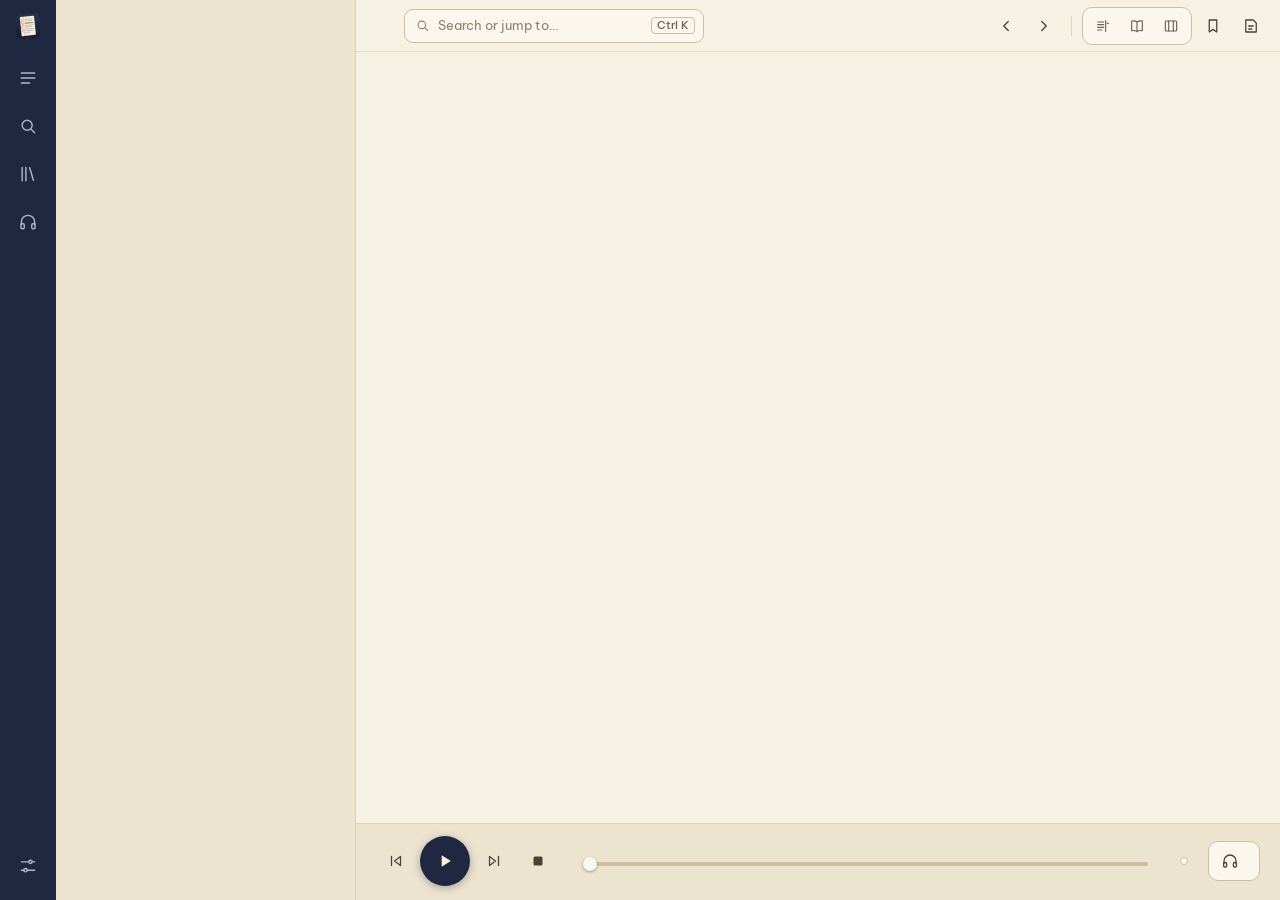
<file: crates/marginalia-app/ui/index.html>
<!doctype html>
<html lang="en" data-theme="paper">
<head>
  <meta charset="utf-8">
  <meta name="viewport" content="width=device-width, initial-scale=1">
  <title>Marginalia</title>
  <link rel="stylesheet" href="style.css">
</head>
<body class="layout-margin">
  <!-- Icons: one stroke family, referenced with <use href="#i-name">. -->
  <svg xmlns="http://www.w3.org/2000/svg" style="display:none">
    <symbol id="i-toc" viewBox="0 0 24 24"><path d="M4 6h16M4 12h16M4 18h10"/></symbol>
    <symbol id="i-search" viewBox="0 0 24 24"><circle cx="11" cy="11" r="6"/><path d="M20 20l-4.5-4.5"/></symbol>
    <symbol id="i-library" viewBox="0 0 24 24"><path d="M5 4v16M9.5 4v16M14 4.5l4.5 15"/></symbol>
    <symbol id="i-voices" viewBox="0 0 24 24"><path d="M4 15v-3a8 8 0 0 1 16 0v3"/><rect x="3.5" y="14" width="4" height="6" rx="1.5"/><rect x="16.5" y="14" width="4" height="6" rx="1.5"/></symbol>
    <symbol id="i-settings" viewBox="0 0 24 24"><path d="M4 7h9M17 7h3M4 17h3M11 17h9"/><circle cx="15" cy="7" r="2"/><circle cx="9" cy="17" r="2"/></symbol>
    <symbol id="i-left" viewBox="0 0 24 24"><path d="M15 6l-6 6 6 6"/></symbol>
    <symbol id="i-right" viewBox="0 0 24 24"><path d="M9 6l6 6-6 6"/></symbol>
    <symbol id="i-up" viewBox="0 0 24 24"><path d="M6 15l6-6 6 6"/></symbol>
    <symbol id="i-down" viewBox="0 0 24 24"><path d="M6 9l6 6 6-6"/></symbol>
    <symbol id="i-bookmark" viewBox="0 0 24 24"><path d="M7 4h10v16l-5-3.5L7 20z"/></symbol>
    <symbol id="i-note" viewBox="0 0 24 24"><path d="M5 4h10l4 4v12H5z"/><path d="M9 12h6M9 16h4"/></symbol>
    <symbol id="i-close" viewBox="0 0 24 24"><path d="M6 6l12 12M18 6L6 18"/></symbol>
    <symbol id="i-export" viewBox="0 0 24 24"><path d="M12 4v11M7 10l5 5 5-5M5 20h14"/></symbol>
    <symbol id="i-play" viewBox="0 0 24 24"><path d="M8 5l11 7-11 7z" fill="currentColor" stroke="none"/></symbol>
    <symbol id="i-pause" viewBox="0 0 24 24"><rect x="6.5" y="5" width="4" height="14" rx="1" fill="currentColor" stroke="none"/><rect x="13.5" y="5" width="4" height="14" rx="1" fill="currentColor" stroke="none"/></symbol>
    <symbol id="i-stop" viewBox="0 0 24 24"><rect x="6" y="6" width="12" height="12" rx="2" fill="currentColor" stroke="none"/></symbol>
    <symbol id="i-prev" viewBox="0 0 24 24"><path d="M6 6v12"/><path d="M18 6l-8 6 8 6z"/></symbol>
    <symbol id="i-next" viewBox="0 0 24 24"><path d="M18 6v12"/><path d="M6 6l8 6-8 6z"/></symbol>
    <symbol id="i-plus" viewBox="0 0 24 24"><path d="M12 5v14M5 12h14"/></symbol>
    <symbol id="i-edit" viewBox="0 0 24 24"><path d="M15 5l4 4L9 19H5v-4z"/></symbol>
    <symbol id="i-copy" viewBox="0 0 24 24"><rect x="8" y="8" width="11" height="11" rx="2"/><path d="M5 15V6a1 1 0 0 1 1-1h9"/></symbol>
    <symbol id="i-marker" viewBox="0 0 24 24"><path d="M14 4l6 6-8 8H6v-6z"/><path d="M4 20h7"/></symbol>
    <symbol id="i-map" viewBox="0 0 24 24"><path d="M4 6h9M4 10h14M4 14h6M4 18h11"/></symbol>
    <symbol id="i-image" viewBox="0 0 24 24"><rect x="4" y="5" width="16" height="14" rx="2"/><circle cx="9" cy="10" r="1.5"/><path d="M20 16l-5-5-8 8"/></symbol>
    <symbol id="i-star" viewBox="0 0 24 24"><path d="M12 4l2.4 5 5.4.6-4 3.7 1.1 5.4L12 16l-4.9 2.7 1.1-5.4-4-3.7 5.4-.6z"/></symbol>
    <symbol id="i-check" viewBox="0 0 24 24"><path d="M5 12.5l4.5 4.5L19 7"/></symbol>
    <symbol id="i-book" viewBox="0 0 24 24"><path d="M12 6c-2-1.5-5-2-8-1.5V19c3-.5 6 0 8 1.5 2-1.5 5-2 8-1.5V4.5c-3-.5-6 0-8 1.5zM12 6v14.5"/></symbol>
    <symbol id="i-margin" viewBox="0 0 24 24"><path d="M4 6h9M4 10h9M4 14h9M4 18h6"/><path d="M16 4v16" /><path d="M18.5 8h1.5"/></symbol>
    <symbol id="i-panels" viewBox="0 0 24 24"><rect x="3.5" y="4.5" width="17" height="15" rx="1.5"/><path d="M8.5 4.5v15M15.5 4.5v15"/></symbol>
    <symbol id="i-replace" viewBox="0 0 24 24"><path d="M4 8h12l-3-3M20 16H8l3 3"/></symbol>
    <symbol id="i-command" viewBox="0 0 24 24"><rect x="3.5" y="6" width="17" height="12" rx="2"/><path d="M7 10h1M11 10h2M16 10h1M8 14h8"/></symbol>
  </svg>

  <div id="workbench">
    <nav id="activitybar" aria-label="Views">
      <img class="mark" src="logo.svg" alt="" width="28" height="28">
      <button class="activity" data-view="chapters" aria-label="Contents" title="Contents (Ctrl+1)"><svg class="i"><use href="#i-toc"/></svg></button>
      <button class="activity" data-view="search" aria-label="Search in book" title="Search in book (Ctrl+F)"><svg class="i"><use href="#i-search"/></svg></button>
      <button class="activity" data-view="library" aria-label="Library" title="Library (Ctrl+2)"><svg class="i"><use href="#i-library"/></svg></button>
      <button class="activity" data-view="voices" aria-label="Voices" title="Voices (Ctrl+3)"><svg class="i"><use href="#i-voices"/></svg><span class="dot" hidden></span></button>
      <div class="spacer"></div>
      <button class="activity" data-view="settings" aria-label="Settings" title="Settings (Ctrl+,)"><svg class="i"><use href="#i-settings"/></svg></button>
    </nav>

    <aside id="sidebar" aria-label="Side bar">
      <header id="sidebar-title"></header>
      <div id="sidebar-content"></div>
    </aside>
    <div id="sash" title="Drag to resize"></div>

    <main id="editor">
      <div id="tabs" role="tablist" aria-label="Open books"></div>
      <div id="toolbar">
        <nav id="crumbs" aria-label="Breadcrumb"></nav>
        <button id="btn-palette" title="Search the book or jump to a chapter (Ctrl+K)">
          <svg class="i"><use href="#i-search"/></svg><span>Search or jump to…</span><kbd>Ctrl K</kbd>
        </button>
        <span class="grow"></span>
        <button class="icon-btn" id="btn-prev" aria-label="Previous chapter" title="Previous chapter"><svg class="i"><use href="#i-left"/></svg></button>
        <button class="icon-btn" id="btn-next" aria-label="Next chapter" title="Next chapter"><svg class="i"><use href="#i-right"/></svg></button>
        <span class="sep" aria-hidden="true"></span>
        <div class="seg" id="layout-switch" role="radiogroup" aria-label="Layout">
          <button role="radio" data-layout="margin" aria-label="Margin layout" title="Margin: notes beside the text"><svg class="i"><use href="#i-margin"/></svg></button>
          <button role="radio" data-layout="book" aria-label="Book layout" title="Book: two-page spread"><svg class="i"><use href="#i-book"/></svg></button>
          <button role="radio" data-layout="workbench" aria-label="Workbench layout" title="Workbench: tabs, notes panel, status bar"><svg class="i"><use href="#i-panels"/></svg></button>
        </div>
        <button class="icon-btn" id="btn-bookmark" aria-label="Bookmark this place" title="Bookmark this place (Ctrl+D)"><svg class="i"><use href="#i-bookmark"/></svg></button>
        <button class="icon-btn" id="btn-notes" aria-label="Notes panel" title="Notes and bookmarks (Ctrl+Shift+M)"><svg class="i"><use href="#i-note"/></svg><span class="count" id="notes-badge"></span></button>
      </div>
      <div id="content" tabindex="0"></div>

      <div id="player" role="region" aria-label="Read aloud">
        <div class="transport">
          <button class="round" id="pl-prev" aria-label="Previous sentence" title="Previous sentence"><svg class="i"><use href="#i-prev"/></svg></button>
          <button class="round big" id="pl-play" aria-label="Read aloud" title="Read aloud (Space)"><svg class="i"><use href="#i-play"/></svg></button>
          <button class="round" id="pl-next" aria-label="Next sentence" title="Next sentence"><svg class="i"><use href="#i-next"/></svg></button>
          <button class="round" id="pl-stop" aria-label="Stop" title="Stop (Esc)"><svg class="i"><use href="#i-stop"/></svg></button>
        </div>
        <div class="now">
          <p class="line" id="pl-line"></p>
          <div class="track-row">
            <span id="pl-where"></span>
            <div class="track" id="pl-track" role="slider" tabindex="0" aria-label="Position in chapter" aria-valuemin="0" aria-valuemax="100" aria-valuenow="0"><div class="fill"></div><div class="knob"></div></div>
            <span id="pl-left"></span>
          </div>
        </div>
        <div class="seg" id="pl-speed" role="radiogroup" aria-label="Speed"></div>
        <button class="voice-btn" id="pl-voice" title="Choose a voice"><svg class="i"><use href="#i-voices"/></svg><span></span></button>
      </div>
    </main>

    <aside id="notes-panel" aria-label="Notes and bookmarks">
      <header class="panel-title" role="tablist">
        <button class="panel-tab" role="tab" data-tab="notes">Notes <span class="count" id="notes-count">0</span></button>
        <button class="panel-tab" role="tab" data-tab="bookmarks">Bookmarks <span class="count" id="bookmarks-count">0</span></button>
        <button class="panel-tab" role="tab" data-tab="replace">Replace <span class="count" id="replace-count"></span></button>
        <span class="grow"></span>
        <button class="icon-btn" id="notes-export" aria-label="Export notes as Markdown" title="Export notes as Markdown"><svg class="i"><use href="#i-export"/></svg></button>
        <button class="icon-btn" id="notes-close" aria-label="Close panel" title="Close"><svg class="i"><use href="#i-close"/></svg></button>
      </header>
      <div class="filter" id="notes-filter-box"><input type="search" id="notes-filter" placeholder="Filter" aria-label="Filter notes"></div>
      <div id="notes-list"></div>
    </aside>
  </div>

  <footer id="statusbar">
    <div class="left">
      <button class="item" id="st-book" title="Library"></button>
      <span class="item" id="st-chapter"></span>
      <span class="item" id="st-progress"></span>
      <button class="item" id="st-notes" title="Notes (Ctrl+Shift+M)"></button>
    </div>
    <div class="right">
      <span class="item" id="st-download" role="status"></span>
      <button class="item" id="st-voice" title="Voices"></button>
      <button class="item" id="st-speed" title="Speaking speed">1.0×</button>
      <button class="item" id="st-stop" aria-label="Stop" title="Stop"><svg class="i"><use href="#i-stop"/></svg></button>
      <button class="item" id="st-play" title="Read aloud (Space)"></button>
    </div>
  </footer>

  <div id="sel-tools" role="toolbar" aria-label="Selection" hidden>
    <button data-act="note"><svg class="i"><use href="#i-note"/></svg>Add note</button>
    <button data-act="highlight"><svg class="i"><use href="#i-marker"/></svg>Highlight</button>
    <button data-act="read"><svg class="i"><use href="#i-play"/></svg>Read from here</button>
    <button data-act="replace"><svg class="i"><use href="#i-replace"/></svg>Replace…</button>
    <button data-act="copy"><svg class="i"><use href="#i-copy"/></svg>Copy</button>
  </div>

  <div id="note-editor" role="dialog" aria-label="Note" hidden>
    <div class="quote"></div>
    <textarea aria-label="Note text" placeholder="Write a note…  (Ctrl+Enter to save, Esc to cancel)"></textarea>
    <div class="row">
      <span class="colors" role="radiogroup" aria-label="Color">
        <button data-color="amber" aria-label="Amber" title="Amber"></button><button data-color="green" aria-label="Green" title="Green"></button><button data-color="blue" aria-label="Blue" title="Blue"></button><button data-color="rose" aria-label="Rose" title="Rose"></button>
      </span>
      <span class="grow"></span>
      <button class="btn small quiet" data-act="delete">Delete</button>
      <button class="btn small quiet" data-act="cancel">Cancel</button>
      <button class="btn small" data-act="save">Save</button>
    </div>
  </div>

  <div id="palette" role="dialog" aria-label="Search or jump" hidden>
    <div class="box">
      <svg class="i"><use href="#i-search"/></svg>
      <input type="text" id="palette-input" placeholder="Search the book, jump to a chapter, or run a command" autocomplete="off" spellcheck="false" aria-label="Search or jump">
    </div>
    <div id="palette-list" role="listbox"></div>
  </div>

  <div id="toasts" aria-live="polite"></div>
  <script src="app.js"></script>
</body>
</html>
</file>
<file: crates/marginalia-app/ui/style.css>
/* Marginalia: ink and paper. Themes are CSS variables; layouts are body
   classes (layout-margin, layout-book, layout-workbench). */

@font-face {
  font-family: "Be Vietnam Pro";
  src: url("fonts/BeVietnamPro-Regular.woff2") format("woff2");
  font-weight: 400;
  font-display: swap;
}
@font-face {
  font-family: "Be Vietnam Pro";
  src: url("fonts/BeVietnamPro-Medium.woff2") format("woff2");
  font-weight: 500;
  font-display: swap;
}
@font-face {
  font-family: "Be Vietnam Pro";
  src: url("fonts/BeVietnamPro-SemiBold.woff2") format("woff2");
  font-weight: 600 700;
  font-display: swap;
}
@font-face {
  font-family: "Literata";
  src: url("fonts/Literata.woff2") format("woff2");
  font-weight: 200 900;
  font-style: normal;
  font-display: swap;
}
@font-face {
  font-family: "Literata";
  src: url("fonts/Literata-Italic.woff2") format("woff2");
  font-weight: 200 900;
  font-style: italic;
  font-display: swap;
}
@font-face {
  font-family: "Patrick Hand";
  src: url("fonts/PatrickHand-Regular.woff2") format("woff2");
  font-display: swap;
}

/* Font stacks: bundled Latin + Vietnamese faces first, then CJK system
   fonts for Chinese characters (browsers fall back glyph by glyph). */
:root {
  --ui-font: "Be Vietnam Pro", system-ui, -apple-system, "Segoe UI", "Noto Sans",
    "PingFang SC", "Microsoft YaHei", "Noto Sans CJK SC", "Source Han Sans SC", sans-serif;
  --serif: "Literata", "Noto Serif", Georgia, "Songti SC", "SimSun",
    "Noto Serif CJK SC", "Source Han Serif SC", serif;
  --sans: "Be Vietnam Pro", system-ui, "Segoe UI", "Noto Sans",
    "PingFang SC", "Microsoft YaHei", "Noto Sans CJK SC", "Source Han Sans SC", sans-serif;
  --hand: "Patrick Hand", "Be Vietnam Pro", "PingFang SC", "Microsoft YaHei", sans-serif;
  --ease: cubic-bezier(0.16, 1, 0.3, 1);
}

/* Paper: the default, for daylight reading. */
:root,
:root[data-theme="paper"] {
  color-scheme: light;
  --ground: #f7f1e3;          /* where the book is read */
  --panel: #ede4d0;           /* side bar, panels, tabs */
  --panel-2: #e6dcc6;         /* hover on panels */
  --raised: #fbf7ee;          /* inputs, menus */
  --rail: #1f2840;            /* activity bar, status bar */
  --rail-fg: #aeb6c9;
  --rail-fg-strong: #f7f1e3;
  --rail-active: #2e3a5c;
  --text: #2a2620;
  --text-2: #4a4237;
  --muted: #6b6153;
  --faint: #8c826f;
  --border: #dcd0b6;
  --border-strong: #cdbf9f;
  --accent: #b8432c;          /* vermilion: the margin rule, notes, focus */
  --accent-strong: #8f311f;
  --primary: #1f2840;         /* primary buttons */
  --primary-fg: #f7f1e3;
  --speak: rgba(242, 184, 75, 0.5);
  --speak-line: transparent;
  --amber: #e0a22e;
  --cursor: rgba(31, 40, 64, 0.07);
  --select: rgba(59, 94, 140, 0.24);
  --hit: rgba(242, 184, 75, 0.45);
  --hit-current: #f2b84b;
  --shadow: 0 6px 24px rgba(42, 38, 32, 0.16), 0 1px 3px rgba(42, 38, 32, 0.12);
  --page: #fbf7ec;
  --page-edge: #ebe1cc;
  --desk: #e4d9c2;
  --note-amber: rgba(242, 184, 75, 0.42);
  --note-green: rgba(96, 160, 110, 0.3);
  --note-blue: rgba(70, 120, 190, 0.26);
  --note-rose: rgba(205, 80, 110, 0.26);
  --note-amber-solid: #b97a10;
  --note-green-solid: #3f7a55;
  --note-blue-solid: #3b5e8c;
  --note-rose-solid: #b23f5c;
}

/* Night: deep ink for reading in the dark. */
:root[data-theme="night"] {
  color-scheme: dark;
  --ground: #141a2a;
  --panel: #171e30;
  --panel-2: #222b45;
  --raised: #1b2338;
  --rail: #0f1422;
  --rail-fg: #8d96ac;
  --rail-fg-strong: #f3eee2;
  --rail-active: #222b45;
  --text: #e6dfcf;
  --text-2: #c7cedd;
  --muted: #9aa3b8;
  --faint: #7a849e;
  --border: #232b42;
  --border-strong: #2e3754;
  --accent: #e07a5f;
  --accent-strong: #f4a58f;
  --primary: #f2b84b;
  --primary-fg: #141a2a;
  --speak: rgba(242, 184, 75, 0.2);
  --speak-line: #f2b84b;
  --amber: #f2b84b;
  --cursor: rgba(255, 255, 255, 0.06);
  --select: rgba(242, 184, 75, 0.28);
  --hit: rgba(242, 184, 75, 0.3);
  --hit-current: rgba(242, 184, 75, 0.75);
  --shadow: 0 8px 28px rgba(0, 0, 0, 0.5), 0 1px 3px rgba(0, 0, 0, 0.4);
  --page: #1a2134;
  --page-edge: #131a2a;
  --desk: #0f1422;
  --note-amber: rgba(242, 184, 75, 0.26);
  --note-green: rgba(120, 200, 140, 0.22);
  --note-blue: rgba(127, 168, 217, 0.26);
  --note-rose: rgba(233, 120, 150, 0.24);
  --note-amber-solid: #f2b84b;
  --note-green-solid: #82c79a;
  --note-blue-solid: #8fb3e3;
  --note-rose-solid: #ee9ab0;
}

/* Sepia: warmer and softer than paper. */
:root[data-theme="sepia"] {
  color-scheme: light;
  --ground: #f1e5c9;
  --panel: #e4d4b0;
  --panel-2: #dac8a1;
  --raised: #f7eed9;
  --rail: #3b3024;
  --rail-fg: #b9aa92;
  --rail-fg-strong: #fff7e8;
  --rail-active: #54453a;
  --text: #45351f;
  --text-2: #57442b;
  --muted: #74603f;
  --faint: #8c7756;
  --border: #d6c39c;
  --border-strong: #c9b48a;
  --accent: #a5482a;
  --accent-strong: #823520;
  --primary: #3b3024;
  --primary-fg: #fff7e8;
  --speak: rgba(214, 150, 40, 0.38);
  --speak-line: transparent;
  --amber: #c98a1c;
  --cursor: rgba(90, 60, 20, 0.08);
  --select: rgba(120, 80, 30, 0.22);
  --hit: rgba(214, 150, 40, 0.4);
  --hit-current: #e0a33a;
  --shadow: 0 6px 24px rgba(60, 40, 15, 0.2), 0 1px 3px rgba(60, 40, 15, 0.15);
  --page: #f6ecd4;
  --page-edge: #e3d2ae;
  --desk: #d8c59f;
  --note-amber: rgba(214, 150, 40, 0.36);
  --note-green: rgba(96, 140, 80, 0.3);
  --note-blue: rgba(70, 110, 160, 0.26);
  --note-rose: rgba(180, 70, 80, 0.26);
  --note-amber-solid: #9a6410;
  --note-green-solid: #4d7a3c;
  --note-blue-solid: #3e5f86;
  --note-rose-solid: #9e3a4a;
}

* { box-sizing: border-box; }

html, body {
  margin: 0;
  height: 100%;
  overflow: hidden;
  background: var(--ground);
  color: var(--text);
  font: 13px/1.45 var(--ui-font);
  user-select: none;
  -webkit-font-smoothing: antialiased;
}

::selection { background: var(--select); }
:focus { outline: none; }
:focus-visible { outline: 2px solid var(--accent); outline-offset: 2px; border-radius: 4px; }

button {
  font: inherit;
  color: inherit;
  background: none;
  border: 0;
  cursor: pointer;
  padding: 0;
}
button:disabled { cursor: default; }
[hidden] { display: none !important; }

.i {
  width: 18px;
  height: 18px;
  flex: none;
  fill: none;
  stroke: currentColor;
  stroke-width: 1.7;
  stroke-linecap: round;
  stroke-linejoin: round;
}

::-webkit-scrollbar { width: 10px; height: 10px; }
::-webkit-scrollbar-thumb { background: color-mix(in srgb, var(--faint) 40%, transparent); border-radius: 5px; border: 2px solid transparent; background-clip: padding-box; }
::-webkit-scrollbar-thumb:hover { background-color: color-mix(in srgb, var(--faint) 65%, transparent); }
::-webkit-scrollbar-track { background: transparent; }

kbd {
  font: 500 11px/1 var(--ui-font);
  padding: 2px 5px;
  border: 1px solid var(--border-strong);
  border-radius: 4px;
  color: var(--muted);
}

#workbench {
  display: flex;
  height: 100%;
}
body.layout-workbench #workbench { height: calc(100% - 26px); }

/* ---------------------------------------------------------- activity bar */

#activitybar {
  width: 56px;
  flex: none;
  display: flex;
  flex-direction: column;
  align-items: center;
  gap: 4px;
  padding: 12px 0;
  background: var(--rail);
}
#activitybar .mark { width: 28px; height: 28px; margin-bottom: 12px; }
#activitybar .spacer { flex: 1; }
.activity {
  position: relative;
  width: 44px;
  height: 44px;
  display: grid;
  place-items: center;
  border-radius: 10px;
  color: var(--rail-fg);
  transition: background-color 150ms var(--ease), color 150ms var(--ease);
}
.activity .i { width: 20px; height: 20px; }
.activity:hover { color: var(--rail-fg-strong); }
.activity.active { color: var(--rail-fg-strong); background: var(--rail-active); }
.activity .dot {
  position: absolute;
  right: 9px;
  top: 9px;
  width: 7px;
  height: 7px;
  border-radius: 50%;
  background: var(--amber);
}

/* -------------------------------------------------------------- side bar */

#sidebar {
  width: 300px;
  flex: none;
  display: flex;
  flex-direction: column;
  background: var(--panel);
  border-right: 1px solid var(--border);
  min-width: 200px;
  max-width: 60vw;
}
body.sidebar-hidden #sidebar,
body.sidebar-hidden #sash { display: none; }

#sidebar-title {
  min-height: 52px;
  flex: none;
  display: flex;
  align-items: center;
  gap: 4px;
  padding: 0 10px 0 20px;
  font-size: 13px;
  font-weight: 600;
  color: var(--text);
}
#sidebar-title .grow { flex: 1; }
#sidebar-content { flex: 1; overflow-y: auto; overflow-x: hidden; padding-bottom: 16px; }

#sash {
  width: 6px;
  margin-left: -3px;
  margin-right: -3px;
  cursor: col-resize;
  z-index: 2;
  flex: none;
}
#sash:hover, #sash.dragging { background: color-mix(in srgb, var(--accent) 45%, transparent); }

.section-header {
  display: flex;
  align-items: center;
  gap: 6px;
  padding: 18px 20px 6px;
  font-size: 12px;
  font-weight: 600;
  color: var(--muted);
}
.section-header .grow { flex: 1; }

.book-head { padding: 4px 20px 16px; border-bottom: 1px solid var(--border); }
.book-head h2 {
  margin: 0;
  font: 600 21px/1.2 var(--serif);
  letter-spacing: -0.01em;
  color: var(--text);
  user-select: text;
}
.book-head .by { margin: 3px 0 12px; color: var(--muted); }
.book-head .meter { height: 4px; border-radius: 2px; background: var(--border); overflow: hidden; }
.book-head .meter > div { height: 100%; background: var(--accent); border-radius: 2px; min-width: 4px; }
.book-head .meta { margin-top: 7px; font-size: 12px; color: var(--muted); font-variant-numeric: tabular-nums; }

.filter { margin: 10px 14px 8px; display: flex; }
input[type="search"], input[type="text"], select {
  width: 100%;
  height: 34px;
  background: var(--raised);
  color: var(--text);
  border: 1px solid var(--border-strong);
  border-radius: 8px;
  padding: 0 10px;
  font: inherit;
  outline: none;
}
input::placeholder, textarea::placeholder { color: var(--faint); }
select {
  appearance: none;
  -webkit-appearance: none;
  padding-right: 26px;
  background-image: linear-gradient(45deg, transparent 50%, var(--muted) 50%),
    linear-gradient(135deg, var(--muted) 50%, transparent 50%);
  background-position: calc(100% - 14px) 52%, calc(100% - 10px) 52%;
  background-size: 4px 4px;
  background-repeat: no-repeat;
  cursor: pointer;
}
select option { background: var(--raised); color: var(--text); }
input:focus, select:focus, textarea:focus { border-color: var(--accent); box-shadow: 0 0 0 3px color-mix(in srgb, var(--accent) 18%, transparent); }

.list-item {
  display: flex;
  align-items: center;
  gap: 8px;
  min-height: 36px;
  margin: 1px 10px;
  padding: 6px 10px;
  border-radius: 8px;
  cursor: pointer;
  white-space: nowrap;
  color: var(--text-2);
}
.list-item:hover { background: var(--panel-2); }
.list-item.active { background: var(--ground); color: var(--text); font-weight: 500; box-shadow: 0 1px 2px rgba(0, 0, 0, 0.08); }
.list-item .label { flex: 1; overflow: hidden; text-overflow: ellipsis; }
.list-item .num { color: var(--faint); font-variant-numeric: tabular-nums; min-width: 1.6em; text-align: right; font-size: 12px; }
.list-item .meta { color: var(--muted); font-size: 12px; font-weight: 400; font-variant-numeric: tabular-nums; }
.list-item .actions { display: none; gap: 2px; }
.list-item:hover .actions { display: flex; }

/* Chapters with their listening time and how much of each is read. */
.toc .list-item { flex-wrap: wrap; row-gap: 6px; }
.toc .list-item .read {
  flex-basis: 100%;
  height: 3px;
  border-radius: 2px;
  background: var(--border);
  overflow: hidden;
  margin-left: calc(1.6em + 8px);
}
.toc .list-item .read > div { height: 100%; background: var(--accent); }
.toc .list-item .note-count { color: var(--accent); font-size: 12px; font-weight: 500; }

.book-item { align-items: flex-start; padding: 10px; white-space: normal; }
.book-item .cover {
  flex: none;
  width: 40px;
  height: 56px;
  border-radius: 3px;
  display: grid;
  place-items: center;
  color: #fff;
  font: 600 17px var(--serif);
  overflow: hidden;
  box-shadow: 0 1px 3px rgba(0, 0, 0, 0.25);
}
.book-item .cover img { width: 100%; height: 100%; object-fit: cover; }
.book-item .info { flex: 1; min-width: 0; }
.book-item .title { overflow: hidden; text-overflow: ellipsis; white-space: nowrap; color: var(--text); font-weight: 500; }
.book-item .meta { white-space: nowrap; overflow: hidden; text-overflow: ellipsis; }
.progress-line { height: 3px; border-radius: 2px; background: var(--border); margin-top: 6px; overflow: hidden; }
.progress-line > div { height: 100%; background: var(--accent); }

.badge {
  font-size: 11px;
  font-weight: 500;
  padding: 1px 6px;
  border-radius: 6px;
  background: var(--panel-2);
  color: var(--text-2);
}
.count { color: var(--accent); font-weight: 600; font-size: 12px; font-variant-numeric: tabular-nums; }
.count:empty { display: none; }

.icon-btn {
  width: 34px;
  height: 34px;
  border-radius: 8px;
  display: inline-flex;
  align-items: center;
  justify-content: center;
  gap: 4px;
  color: var(--text-2);
  flex: none;
}
.icon-btn:hover { background: var(--panel-2); color: var(--text); }
.icon-btn:disabled { opacity: 0.35; background: none; }
.icon-btn.small { width: 28px; height: 28px; }
.icon-btn.small .i { width: 15px; height: 15px; }

.btn {
  display: inline-flex;
  align-items: center;
  justify-content: center;
  gap: 6px;
  height: 34px;
  background: var(--primary);
  color: var(--primary-fg);
  padding: 0 14px;
  border-radius: 8px;
  font-weight: 500;
  transition: filter 150ms var(--ease);
}
.btn:hover { filter: brightness(1.12); }
.btn:disabled { opacity: 0.5; }
.btn.block { display: flex; width: calc(100% - 40px); margin: 8px 20px; }
.btn.small { height: 28px; padding: 0 10px; font-size: 12px; }
.btn.quiet { background: transparent; color: var(--text-2); border: 1px solid var(--border-strong); }
.btn.quiet:hover { background: var(--panel-2); filter: none; }

.hint { color: var(--muted); padding: 8px 20px; line-height: 1.55; }
.hint code { font-size: 12px; }

.bar {
  height: 4px;
  background: var(--border);
  border-radius: 2px;
  overflow: hidden;
  margin-top: 4px;
}
.bar > div { height: 100%; background: var(--amber); width: 0; transition: width 200ms var(--ease); }

.setting { padding: 8px 20px; }
.setting label { display: block; font-weight: 500; margin-bottom: 6px; color: var(--text); }
.setting .value { float: right; color: var(--muted); font-weight: 400; font-variant-numeric: tabular-nums; }
.setting input[type="range"] { width: 100%; accent-color: var(--accent); }
.setting.check label { display: flex; align-items: center; gap: 8px; font-weight: 400; cursor: pointer; }
.setting.update .update-line { color: var(--muted); line-height: 1.5; margin-bottom: 8px; }
.setting.check input { accent-color: var(--accent); width: 16px; height: 16px; }

.seg {
  display: inline-flex;
  padding: 3px;
  border-radius: 10px;
  border: 1px solid var(--border-strong);
  background: var(--raised);
  flex: none;
}
.seg button {
  min-width: 32px;
  height: 30px;
  padding: 0 8px;
  border-radius: 7px;
  color: var(--muted);
  display: inline-flex;
  align-items: center;
  justify-content: center;
  font-size: 12px;
  font-variant-numeric: tabular-nums;
}
.seg button:hover { color: var(--text); }
.seg button[aria-checked="true"] { background: var(--panel-2); color: var(--text); font-weight: 600; }
.seg .i { width: 16px; height: 16px; }

/* ----------------------------------------------------------------- editor */

#editor {
  flex: 1;
  min-width: 0;
  display: flex;
  flex-direction: column;
  background: var(--ground);
}

#tabs {
  height: 40px;
  flex: none;
  display: none;
  background: var(--panel);
  border-bottom: 1px solid var(--border);
  overflow-x: auto;
  overflow-y: hidden;
}
body.layout-workbench #tabs { display: flex; }
.tab {
  display: flex;
  align-items: center;
  gap: 8px;
  padding: 0 6px 0 14px;
  max-width: 240px;
  min-width: 0;
  border-right: 1px solid var(--border);
  border-top: 2px solid transparent;
  color: var(--muted);
  cursor: pointer;
  flex: none;
}
.tab:hover { color: var(--text); }
.tab.active { background: var(--ground); color: var(--text); border-top-color: var(--accent); font-weight: 500; }
.tab .label { overflow: hidden; text-overflow: ellipsis; white-space: nowrap; }
.tab .icon-btn { width: 24px; height: 24px; border-radius: 6px; }
.tab .icon-btn .i { width: 13px; height: 13px; }

#toolbar {
  min-height: 52px;
  flex: none;
  display: flex;
  align-items: center;
  gap: 4px;
  padding: 6px 12px 6px 28px;
  border-bottom: 1px solid color-mix(in srgb, var(--border) 70%, transparent);
  color: var(--muted);
}
body.layout-workbench #toolbar { min-height: 38px; padding-left: 20px; }
#toolbar .grow { flex: 1; }
#toolbar .sep { width: 1px; height: 20px; background: var(--border); margin: 0 6px; }
#crumbs { white-space: nowrap; overflow: hidden; text-overflow: ellipsis; min-width: 0; flex: 0 1 auto; }
#crumbs .sep { margin: 0 8px; opacity: 0.7; }
#crumbs .here { color: var(--text); font-weight: 500; }
#btn-palette {
  margin-left: 16px;
  height: 34px;
  min-width: 0;
  flex: 0 1 300px;
  display: flex;
  align-items: center;
  gap: 8px;
  padding: 0 8px 0 10px;
  border: 1px solid var(--border-strong);
  border-radius: 9px;
  background: var(--raised);
  color: var(--faint);
}
#btn-palette span { flex: 1; text-align: left; white-space: nowrap; overflow: hidden; text-overflow: ellipsis; }
#btn-palette .i { width: 15px; height: 15px; }
#btn-palette:hover { border-color: var(--faint); color: var(--muted); }
body.layout-workbench #btn-palette { display: none; }
#btn-bookmark.on { color: var(--accent); }
#btn-bookmark.on .i { fill: currentColor; }
body.notes-open #btn-notes { background: var(--panel-2); color: var(--text); }
#layout-switch button { width: 34px; }

#content {
  position: relative;
  flex: 1;
  overflow-y: auto;
  overflow-x: hidden;
  outline: none;
}

/* The reading column and, in the margin layout, the margin beside it. */
.page {
  display: flex;
  justify-content: center;
  gap: 32px;
  padding: 48px 40px 30vh;
}
.reading {
  --font-size: 19px;
  --line-height: 1.7;
  --width: 66ch;
  flex: 0 1 var(--width);
  min-width: 0;
  max-width: var(--width);
  position: relative;
  color: var(--text);
  font-size: var(--font-size);
  line-height: var(--line-height);
  font-family: var(--serif);
  font-optical-sizing: auto;
  user-select: text;
  line-break: strict;
  overflow-wrap: break-word;
}
.reading.sans { font-family: var(--sans); }
/* Traditional Chinese books get Traditional glyph shapes. */
.reading:lang(zh-TW), .reading:lang(zh-HK), .reading:lang(zh-Hant) {
  --serif: "Literata", "Noto Serif", "Songti TC", "PMingLiU", "Noto Serif CJK TC", serif;
  --sans: "Be Vietnam Pro", system-ui, "PingFang TC", "Microsoft JhengHei", "Noto Sans CJK TC", sans-serif;
}
/* Chinese paragraphs are traditionally indented by two characters. */
.reading:lang(zh) p:not(.heading) { text-indent: 2em; }
.reading p { margin: 0 0 0.9em; position: relative; }
.reading p.heading {
  font-size: 1.75em;
  line-height: 1.2;
  font-weight: 600;
  letter-spacing: -0.015em;
  margin: 0 0 1.1em;
  text-wrap: balance;
}
.reading figure { margin: 1.4em 0; text-align: center; }
.reading p.h1, .reading p.h2 { font-size: 1.6em; }
.reading p.h3 { font-size: 1.3em; }
.reading p.h4, .reading p.h5, .reading p.h6 { font-size: 1.1em; }
.reading p.heading:not(:first-of-type) { margin-top: 1.6em; }
.reading p.quote { margin-left: 2em; margin-right: 1em; color: var(--text-2); font-style: italic; }
.reading p.quote em { font-style: normal; }
.reading strong { font-weight: 650; }
.reading code { font-family: ui-monospace, "Cascadia Mono", Menlo, monospace; font-size: 0.88em; background: var(--panel); border-radius: 4px; padding: 0.05em 0.3em; }
.reading sup, .reading sub { line-height: 0; font-size: 0.72em; }
.reading figure.table { overflow-x: auto; text-align: left; break-inside: avoid; }
.reading table { border-collapse: collapse; font-size: 0.88em; line-height: 1.45; min-width: 50%; font-variant-numeric: tabular-nums; }
.reading th, .reading td { padding: 0.45em 0.8em; border-bottom: 1px solid var(--border); text-align: left; vertical-align: top; }
.reading th { font-family: var(--ui-font); font-size: 0.86em; font-weight: 600; color: var(--muted); border-bottom-color: var(--border-strong); }
.reading figure img {
  max-width: 100%;
  max-height: 85vh;
  height: auto;
  object-fit: contain;
  border-radius: 3px;
}
.reading .s { border-radius: 3px; transition: background-color 180ms var(--ease), box-shadow 180ms var(--ease); cursor: text; }
.reading .s.cursor { background: var(--cursor); }
.reading .s.speaking { background: var(--speak); box-shadow: inset 0 -2px 0 var(--speak-line); }

.margin {
  flex: 0 0 15rem;
  position: relative;
  border-left: 2px solid color-mix(in srgb, var(--accent) 60%, transparent);
  display: none;
}
body.layout-margin .page.with-margin .margin { display: block; }
.margin-note {
  position: absolute;
  left: 20px;
  right: 0;
  font-size: 13px;
  line-height: 1.5;
  color: var(--text-2);
  cursor: pointer;
  border-radius: 6px;
  padding: 4px 6px;
  margin: -4px -6px;
  transition: background-color 150ms var(--ease), top 250ms var(--ease);
}
.margin-note:hover, .margin-note.active { background: color-mix(in srgb, var(--panel-2) 70%, transparent); }
.margin-note .q {
  display: flex;
  align-items: center;
  gap: 6px;
  color: var(--dot);
  font-weight: 600;
  white-space: nowrap;
  overflow: hidden;
}
.margin-note .q span { overflow: hidden; text-overflow: ellipsis; }
.margin-note .q::before {
  content: "";
  flex: none;
  width: 8px;
  height: 8px;
  border-radius: 50%;
  background: var(--dot);
}
.margin-note .t {
  white-space: pre-wrap;
  word-break: break-word;
  display: -webkit-box;
  -webkit-line-clamp: 6;
  -webkit-box-orient: vertical;
  overflow: hidden;
}
body.hand-notes .margin-note .t { font-family: var(--hand); font-size: 17px; line-height: 1.25; color: var(--dot); }
.margin-add {
  position: absolute;
  left: 14px;
  width: 26px;
  height: 26px;
  border-radius: 50%;
  display: none;
  place-items: center;
  color: var(--faint);
  background: var(--ground);
}
.margin-add:hover { color: var(--accent); background: var(--panel-2); }
.margin-add .i { width: 15px; height: 15px; }

.chapter-nav {
  display: flex;
  justify-content: space-between;
  gap: 12px;
  margin-top: 3em;
  padding-top: 1.5em;
  border-top: 1px solid var(--border);
  font-family: var(--ui-font);
  font-size: 13px;
}
.chapter-nav button {
  padding: 10px 14px;
  border: 1px solid var(--border-strong);
  border-radius: 10px;
  max-width: 48%;
  text-align: left;
  color: var(--text);
}
.chapter-nav button:hover { background: var(--panel); }
.chapter-nav .next { margin-left: auto; text-align: right; }
.chapter-nav small { display: block; color: var(--muted); }

/* Welcome page. */
.welcome {
  max-width: 820px;
  margin: 0 auto;
  padding: 12vh 48px 48px;
}
.welcome .brand { display: flex; align-items: center; gap: 20px; }
.welcome .brand img { width: 76px; height: 76px; }
.welcome h1 { font: 600 44px/1.05 var(--serif); letter-spacing: -0.02em; margin: 0; }
.welcome .sub { font: italic 19px/1.4 var(--serif); color: var(--muted); margin: 8px 0 44px; }
.welcome .cols { display: grid; grid-template-columns: repeat(auto-fit, minmax(240px, 1fr)); gap: 40px; }
.welcome h2 { font-size: 13px; font-weight: 600; margin: 0 0 10px; color: var(--muted); }
.welcome a, .link {
  color: var(--accent);
  cursor: pointer;
  text-decoration: none;
  display: block;
  padding: 5px 0;
  font-size: 14px;
}
.welcome a:hover, .link:hover { color: var(--accent-strong); text-decoration: underline; text-underline-offset: 3px; }
.welcome .recent a { color: var(--text); }
.welcome .recent span { color: var(--muted); margin-left: 8px; }
.welcome .drop {
  margin-top: 48px;
  border: 1.5px dashed var(--border-strong);
  border-radius: 12px;
  padding: 28px;
  text-align: center;
  color: var(--muted);
}
body.dragging #content { outline: 2px dashed var(--accent); outline-offset: -10px; }

/* ----------------------------------------------------------------- player */

#player {
  flex: none;
  display: flex;
  flex-wrap: wrap;
  align-items: center;
  gap: 10px 20px;
  padding: 12px 20px 14px;
  background: var(--panel);
  border-top: 1px solid var(--border);
}
body.layout-workbench #player { display: none; }
#player .transport { display: flex; align-items: center; gap: 4px; }
.round {
  width: 40px;
  height: 40px;
  border-radius: 50%;
  display: grid;
  place-items: center;
  color: var(--text-2);
}
.round:hover { background: var(--panel-2); color: var(--text); }
.round:disabled { opacity: 0.35; background: none; }
.round.big {
  width: 50px;
  height: 50px;
  background: var(--primary);
  color: var(--primary-fg);
  box-shadow: 0 2px 8px color-mix(in srgb, var(--primary) 35%, transparent);
  transition: transform 150ms var(--ease), filter 150ms var(--ease);
}
.round.big:hover { background: var(--primary); color: var(--primary-fg); filter: brightness(1.12); }
.round.big:active { transform: scale(0.95); }
.round.big .i { width: 20px; height: 20px; }
.round.big.loading .i { animation: pulse 900ms ease-in-out infinite alternate; }
@keyframes pulse { from { opacity: 1; } to { opacity: 0.35; } }
#player .now { flex: 1 1 200px; min-width: 0; display: flex; flex-direction: column; gap: 6px; }
#player .line {
  margin: 0;
  font: 15px/1.35 var(--serif);
  color: var(--text);
  white-space: nowrap;
  overflow: hidden;
  text-overflow: ellipsis;
}
#player .line.idle { font-family: var(--ui-font); font-size: 13px; color: var(--muted); }
#player .track-row { display: flex; align-items: center; gap: 12px; font-size: 12px; color: var(--muted); font-variant-numeric: tabular-nums; }
#player .track-row > span { white-space: nowrap; }
.track {
  flex: 1;
  height: 16px;
  position: relative;
  cursor: pointer;
}
.track::before {
  content: "";
  position: absolute;
  left: 0;
  right: 0;
  top: 6px;
  height: 4px;
  border-radius: 2px;
  background: var(--border-strong);
}
.track .fill {
  position: absolute;
  left: 0;
  top: 6px;
  height: 4px;
  border-radius: 2px;
  background: var(--accent);
  transition: width 250ms var(--ease);
}
.track .knob {
  position: absolute;
  top: 1px;
  width: 14px;
  height: 14px;
  margin-left: -7px;
  border-radius: 50%;
  background: var(--raised);
  box-shadow: 0 1px 3px rgba(0, 0, 0, 0.35);
  transition: left 250ms var(--ease);
}
.voice-btn {
  display: flex;
  align-items: center;
  gap: 8px;
  height: 40px;
  max-width: 240px;
  padding: 0 12px;
  border: 1px solid var(--border-strong);
  border-radius: 10px;
  background: var(--raised);
  color: var(--text-2);
}
.voice-btn span { white-space: nowrap; overflow: hidden; text-overflow: ellipsis; }
.voice-btn:hover { border-color: var(--faint); color: var(--text); }

/* ------------------------------------------------------------ book layout */

body.layout-book #content { overflow: hidden; background: var(--desk); }
body.layout-book #player { background: var(--desk); border-top-color: transparent; }
.book-stage {
  position: absolute;
  inset: 0;
  display: flex;
  align-items: center;
  justify-content: center;
}
.spread {
  position: relative;
  filter: drop-shadow(0 18px 30px rgba(0, 0, 0, 0.22)) drop-shadow(0 2px 4px rgba(0, 0, 0, 0.18));
}
.spread .sheet {
  position: absolute;
  top: 0;
  bottom: 0;
  width: 50%;
  background: var(--page);
}
.spread .sheet.left {
  left: 0;
  border-radius: 4px 0 0 4px;
  background: linear-gradient(90deg, var(--page) 0, var(--page) calc(100% - 48px), var(--page-edge) 100%);
}
.spread .sheet.right {
  right: 0;
  border-radius: 0 4px 4px 0;
  background: linear-gradient(270deg, var(--page) 0, var(--page) calc(100% - 48px), var(--page-edge) 100%);
}
.spread .head, .spread .folio {
  position: absolute;
  font: 11px/1 var(--serif);
  color: var(--faint);
  letter-spacing: 0.16em;
  text-transform: lowercase;
  font-variant: small-caps;
  white-space: nowrap;
  overflow: hidden;
  text-overflow: ellipsis;
  text-align: center;
}
.spread .folio { letter-spacing: 0; font-variant-numeric: oldstyle-nums; font-size: 12px; text-transform: none; }
.viewport { position: absolute; overflow: hidden; }
body.layout-book .reading {
  position: absolute;
  left: 0;
  top: 0;
  max-width: none;
  column-fill: auto;
  text-align: justify;
  hyphens: auto;
  transition: transform 320ms var(--ease);
}
body.layout-book .reading p { margin: 0; text-indent: 1.4em; orphans: 2; widows: 2; }
body.layout-book .reading p.heading,
body.layout-book .reading p.heading + p,
body.layout-book .reading p.first { text-indent: 0; }
body.layout-book .reading p.heading {
  text-align: center;
  font-size: 1.15em;
  letter-spacing: 0.08em;
  margin: 1.5em 0 1.6em;
  color: var(--accent);
  break-after: avoid;
}
body.layout-book .reading p.first::first-letter {
  float: left;
  font-size: 3.6em;
  line-height: 0.82;
  margin: 0.06em 0.08em 0 0;
  color: var(--accent);
  font-weight: 600;
}
body.layout-book .reading:lang(zh) p.first::first-letter,
body.layout-book .reading:lang(ja) p.first::first-letter { float: none; font-size: inherit; color: inherit; margin: 0; }
body.layout-book .reading figure { break-inside: avoid; margin: 0.8em 0; }
body.layout-book .reading figure img { max-height: var(--page-h, 70vh); }
body.layout-book .chapter-nav { display: none; }
body.layout-book .reading .gutter { display: none; }

/* ------------------------------------------------------------- status bar */

#statusbar {
  height: 26px;
  display: none;
  justify-content: space-between;
  background: var(--rail);
  color: #dce1ec;
  font-size: 12px;
  font-variant-numeric: tabular-nums;
}
body.layout-workbench #statusbar { display: flex; }
#statusbar .left, #statusbar .right { display: flex; min-width: 0; }
#statusbar .item {
  display: flex;
  align-items: center;
  gap: 6px;
  padding: 0 9px;
  white-space: nowrap;
}
#statusbar .item:empty { display: none; }
#statusbar button.item:hover { background: rgba(255, 255, 255, 0.1); }
#statusbar .item .i { width: 13px; height: 13px; }
#statusbar #st-book { max-width: 30vw; overflow: hidden; text-overflow: ellipsis; display: block; line-height: 26px; }
#statusbar #st-download { color: #f2d493; }
#statusbar #st-download .bar { width: 70px; margin: 0; background: rgba(255, 255, 255, 0.18); }
#statusbar #st-play { background: rgba(255, 255, 255, 0.1); }
#statusbar #st-play.playing { background: rgba(242, 184, 75, 0.3); }

/* ----------------------------------------------------------------- toasts */

#toasts {
  position: fixed;
  right: 16px;
  bottom: 96px;
  display: flex;
  flex-direction: column;
  gap: 8px;
  z-index: 30;
}
.toast {
  width: 380px;
  max-width: calc(100vw - 32px);
  background: var(--raised);
  color: var(--text);
  border: 1px solid var(--border);
  border-radius: 12px;
  box-shadow: var(--shadow);
  padding: 12px 10px 12px 14px;
  display: flex;
  gap: 10px;
  align-items: flex-start;
  user-select: text;
  animation: toast-in 220ms var(--ease);
}
.toast::before {
  content: "";
  flex: none;
  width: 8px;
  height: 8px;
  margin-top: 6px;
  border-radius: 50%;
  background: var(--amber);
}
.toast.error::before { background: var(--accent); }
@keyframes toast-in { from { opacity: 0; transform: translateY(8px); } }
.toast .msg { flex: 1; line-height: 1.5; word-break: break-word; }
.toast .actions { margin-top: 10px; display: flex; gap: 8px; }

/* ------------------------------------------------------------------ notes */

::highlight(note-amber) { background-color: var(--note-amber); }
::highlight(note-green) { background-color: var(--note-green); }
::highlight(note-blue) { background-color: var(--note-blue); }
::highlight(note-rose) { background-color: var(--note-rose); }
::highlight(note-flash) { background-color: var(--speak); }

/* Gutter left of a paragraph: "+" to annotate it, dots for its notes.
   Generated content only, so it never becomes part of the text. */
.reading .gutter {
  position: absolute;
  left: -38px;
  top: 0.2em;
  width: 26px;
  height: 26px;
  border-radius: 50%;
  display: grid;
  place-items: center;
  cursor: pointer;
  text-indent: 0;
  user-select: none;
  color: var(--faint);
}
.reading .gutter.add { opacity: 0; }
.reading .gutter.add .i { width: 15px; height: 15px; }
.reading p:hover .gutter.add { opacity: 1; }
.reading .gutter.add:hover { background: var(--panel); color: var(--accent); }
.reading p.noted .gutter.add { display: none; }
.reading .gutter.mark::before {
  content: "";
  width: 9px;
  height: 9px;
  border-radius: 50%;
  background: var(--dot, var(--note-amber-solid));
  box-shadow: 0 0 0 3px var(--ground);
}
.reading .gutter.mark[data-count]:not([data-count="1"])::after {
  content: attr(data-count);
  position: absolute;
  left: 20px;
  top: -2px;
  font: 600 10px var(--ui-font);
  color: var(--muted);
}
/* With notes written in the margin, the gutter only offers "+". */
body.layout-margin .page.with-margin .reading .gutter.mark { display: none; }
body.layout-margin .page.with-margin .reading p.noted .gutter.add { display: grid; }
.reading p.noted.whole::after {
  content: "";
  position: absolute;
  left: -12px;
  top: 0.25em;
  bottom: 0.25em;
  width: 2px;
  border-radius: 1px;
  background: var(--dot, var(--note-amber-solid));
}
.reading p.flash { animation: flash 1.4s ease-out; }
@keyframes flash { from { background: var(--speak); } to { background: transparent; } }

#notes-panel {
  width: 320px;
  flex: none;
  display: none;
  flex-direction: column;
  background: var(--panel);
  border-left: 1px solid var(--border);
}
body.notes-open #notes-panel { display: flex; }
.panel-title {
  height: 44px;
  flex: none;
  display: flex;
  align-items: stretch;
  gap: 2px;
  padding: 0 6px 0 10px;
  border-bottom: 1px solid var(--border);
}
.panel-title .grow { flex: 1; }
.panel-title .icon-btn { align-self: center; }
.panel-tab {
  padding: 0 10px;
  color: var(--muted);
  border-bottom: 2px solid transparent;
  display: flex;
  align-items: center;
  gap: 6px;
}
.panel-tab:hover { color: var(--text); }
.panel-tab.active { color: var(--text); border-bottom-color: var(--accent); font-weight: 600; }
#notes-list { flex: 1; overflow-y: auto; padding-bottom: 20px; }
.note-group {
  padding: 14px 16px 6px;
  font-size: 12px;
  font-weight: 600;
  color: var(--muted);
}
.note-card {
  padding: 12px 16px;
  border-top: 1px solid var(--border);
  cursor: pointer;
  position: relative;
}
.note-card:hover { background: var(--panel-2); }
.note-card.active { background: color-mix(in srgb, var(--ground) 70%, var(--panel)); }
.note-card .where {
  display: flex;
  align-items: center;
  gap: 6px;
  font-size: 11px;
  color: var(--muted);
  margin-bottom: 4px;
}
.note-card .where::before {
  content: "";
  width: 8px;
  height: 8px;
  border-radius: 50%;
  background: var(--dot, var(--note-amber-solid));
}
.note-card .q {
  font: 15px/1.45 var(--serif);
  color: var(--text);
  display: -webkit-box;
  -webkit-line-clamp: 3;
  -webkit-box-orient: vertical;
  overflow: hidden;
  margin-bottom: 4px;
}
.note-card .t { white-space: pre-wrap; word-break: break-word; color: var(--text-2); line-height: 1.5; }
.note-card .actions { position: absolute; top: 6px; right: 8px; display: none; }
.note-card:hover .actions { display: flex; }

#sel-tools {
  position: fixed;
  z-index: 20;
  display: flex;
  gap: 2px;
  padding: 4px;
  background: var(--rail);
  border-radius: 11px;
  box-shadow: var(--shadow);
  animation: pop 160ms var(--ease);
}
#sel-tools button {
  height: 34px;
  padding: 0 11px 0 9px;
  border-radius: 8px;
  display: flex;
  align-items: center;
  gap: 6px;
  color: #dce1ec;
  font-size: 12.5px;
  white-space: nowrap;
}
#sel-tools button:first-child { background: var(--rail-active); color: #f7f1e3; font-weight: 500; }
#sel-tools button:hover { background: var(--rail-active); color: #fff; }
#sel-tools .i { width: 15px; height: 15px; }
:root[data-theme="night"] #sel-tools { background: #2a3350; }
:root[data-theme="night"] #sel-tools button:first-child, :root[data-theme="night"] #sel-tools button:hover { background: #3a4668; }
@keyframes pop { from { opacity: 0; transform: translateY(4px) scale(0.98); } }

#note-editor {
  position: fixed;
  z-index: 20;
  width: 380px;
  max-width: calc(100vw - 24px);
  background: var(--raised);
  border: 1px solid var(--border);
  border-radius: 14px;
  box-shadow: var(--shadow);
  padding: 14px;
  display: flex;
  flex-direction: column;
  gap: 10px;
  animation: pop 160ms var(--ease);
}
#note-editor .quote {
  font: italic 14px/1.5 var(--serif);
  color: var(--text-2);
  border-left: 2px solid var(--dot, var(--note-amber-solid));
  padding-left: 10px;
  max-height: 4.5em;
  overflow: hidden;
}
#note-editor textarea {
  min-height: 96px;
  resize: vertical;
  background: var(--ground);
  color: var(--text);
  border: 1px solid var(--border-strong);
  border-radius: 8px;
  padding: 8px 10px;
  font: 13px/1.5 var(--ui-font);
  outline: none;
}
body.hand-notes #note-editor textarea { font: 18px/1.3 var(--hand); }
#note-editor .row { display: flex; align-items: center; gap: 6px; }
#note-editor .row .grow { flex: 1; }
#note-editor .colors { display: flex; gap: 8px; }
#note-editor .colors button {
  width: 20px;
  height: 20px;
  border-radius: 50%;
  border: 2px solid transparent;
  box-shadow: inset 0 0 0 2px var(--raised);
  background: var(--dot);
}
#note-editor .colors button.on { border-color: var(--dot); }
[data-color="amber"] { --dot: var(--note-amber-solid); }
[data-color="green"] { --dot: var(--note-green-solid); }
[data-color="blue"] { --dot: var(--note-blue-solid); }
[data-color="rose"] { --dot: var(--note-rose-solid); }

/* --------------------------------------------------------------- palette */

#palette {
  position: fixed;
  z-index: 40;
  top: 12vh;
  left: 50%;
  width: 600px;
  max-width: calc(100vw - 32px);
  transform: translateX(-50%);
  background: var(--raised);
  border: 1px solid var(--border);
  border-radius: 14px;
  box-shadow: var(--shadow), 0 0 0 100vmax rgba(15, 20, 34, 0.25);
  overflow: hidden;
  animation: pop 160ms var(--ease);
}
#palette .box { display: flex; align-items: center; gap: 10px; padding: 0 16px; border-bottom: 1px solid var(--border); color: var(--faint); }
#palette input { height: 52px; border: 0; background: transparent; font-size: 15px; padding: 0; box-shadow: none; }
#palette-list { max-height: 50vh; overflow-y: auto; padding: 6px; }
.pal-group { padding: 10px 12px 4px; font-size: 12px; font-weight: 600; color: var(--muted); }
.pal-item {
  display: flex;
  align-items: center;
  gap: 10px;
  min-height: 38px;
  padding: 6px 12px;
  border-radius: 8px;
  cursor: pointer;
  color: var(--text-2);
}
.pal-item .i { width: 16px; height: 16px; color: var(--faint); }
.pal-item .label { flex: 1; overflow: hidden; text-overflow: ellipsis; white-space: nowrap; }
.pal-item .meta { color: var(--faint); font-size: 12px; font-variant-numeric: tabular-nums; white-space: nowrap; }
.pal-item mark { background: var(--hit); color: inherit; border-radius: 2px; }
.pal-item.active { background: var(--panel-2); color: var(--text); }
.pal-item.active .i { color: var(--accent); }

/* ---------------------------------------------------------------- voices */

.model-card {
  margin: 8px 14px;
  padding: 12px;
  border: 1px solid var(--border);
  border-radius: 10px;
  background: var(--ground);
}
.model-card.recommended { border-color: color-mix(in srgb, var(--accent) 55%, var(--border)); }
.model-card .row { display: flex; align-items: center; gap: 6px; }
.model-card .row .label { flex: 1; font-weight: 600; color: var(--text); display: flex; align-items: center; gap: 6px; }
.model-card .row .label .i { width: 15px; height: 15px; color: var(--accent); fill: currentColor; }
.model-card .meta { margin-top: 4px; line-height: 1.45; color: var(--muted); font-size: 12px; }
.model-card .slot { margin-top: 10px; }
.voice-choice { flex-wrap: wrap; white-space: normal; }
.voice-choice .radio {
  width: 16px;
  height: 16px;
  border-radius: 50%;
  border: 2px solid var(--border-strong);
  flex: none;
}
.voice-choice.active .radio { border-color: var(--accent); box-shadow: inset 0 0 0 3px var(--ground); background: var(--accent); }
.voice-choice select { width: 100%; margin-top: 6px; }

/* ---------------------------------------------------------------- search */

.search-box { margin: 4px 14px 8px; display: flex; flex-direction: column; gap: 6px; }
.search-box .meta { color: var(--muted); font-size: 12px; line-height: 1.45; }
.search-hit {
  margin: 0 10px;
  padding: 6px 10px 6px 14px;
  border-radius: 8px;
  cursor: pointer;
  line-height: 1.45;
  color: var(--text-2);
  overflow: hidden;
  display: -webkit-box;
  -webkit-line-clamp: 2;
  -webkit-box-orient: vertical;
}
.search-hit:hover { background: var(--panel-2); }
.search-hit.active { background: var(--ground); color: var(--text); }
.search-hit mark { background: var(--hit); color: inherit; border-radius: 2px; }
.search-group {
  display: flex;
  align-items: center;
  gap: 6px;
  padding: 12px 20px 4px;
  font-weight: 600;
  color: var(--text);
  white-space: nowrap;
  overflow: hidden;
  text-overflow: ellipsis;
}
.search-group .badge { margin-left: auto; }
::highlight(search-hit) { background-color: var(--hit); }
::highlight(search-current) { background-color: var(--hit-current); }

/* -------------------------------------------------------------- book map */

.map { list-style: none; margin: 0; padding: 4px 10px 8px; }
.map-row {
  display: flex;
  align-items: center;
  gap: 10px;
  height: 26px;
  padding: 0 8px;
  border-radius: 7px;
  cursor: pointer;
}
.map-row:hover { background: var(--panel-2); }
.map-row.active { background: var(--ground); box-shadow: 0 1px 2px rgba(0, 0, 0, 0.08); }
.map-row .num { width: 22px; text-align: right; color: var(--faint); font-size: 11px; font-variant-numeric: tabular-nums; flex: none; }
.map-row.active .num { color: var(--text); font-weight: 600; }
.map-row .lane { flex: 1; position: relative; height: 26px; }
.map-row .track {
  position: absolute;
  left: 0;
  top: 9px;
  height: 8px;
  border-radius: 3px;
  background: color-mix(in srgb, var(--border-strong) 70%, transparent);
  cursor: pointer;
}
.map-row .track::before { display: none; }
.map-row .done { position: absolute; left: 0; top: 0; bottom: 0; border-radius: 3px; background: color-mix(in srgb, var(--faint) 55%, transparent); }
.map-row .hit { position: absolute; top: -2px; bottom: -2px; width: 3px; margin-left: -1px; border-radius: 1px; background: var(--amber); }
.map-row .hit.current { background: var(--text); top: -4px; bottom: -4px; }
.map-row .nt { position: absolute; top: -9px; width: 7px; height: 7px; margin-left: -3px; border-radius: 50%; background: var(--dot, var(--accent)); }
.map-row .bm {
  position: absolute;
  top: -9px;
  width: 0;
  height: 0;
  margin-left: -5px;
  border-left: 5px solid transparent;
  border-right: 5px solid transparent;
  border-top: 7px solid var(--text);
}
.map-row .here { position: absolute; top: -6px; bottom: -6px; width: 2px; margin-left: -1px; border-radius: 1px; background: var(--primary); }
:root[data-theme="night"] .map-row .here { background: var(--text); }
.map-legend {
  margin: 8px 20px 0;
  padding-top: 12px;
  border-top: 1px solid var(--border);
  display: flex;
  flex-wrap: wrap;
  gap: 6px 14px;
  color: var(--muted);
  font-size: 12px;
}
.map-legend span { display: flex; align-items: center; gap: 6px; }
.map-legend i { display: inline-block; font-style: normal; }
.map-legend .l-hit { width: 3px; height: 12px; background: var(--amber); }
.map-legend .l-note { width: 7px; height: 7px; border-radius: 50%; background: var(--accent); }
.map-legend .l-bm { width: 0; height: 0; border-left: 5px solid transparent; border-right: 5px solid transparent; border-top: 7px solid var(--text); }
.map-legend .l-here { width: 2px; height: 12px; background: var(--primary); }
:root[data-theme="night"] .map-legend .l-here { background: var(--text); }
.map-tip { color: var(--muted); font-size: 12px; padding: 0 20px 8px; }

/* --------------------------------------------------------------- replace */

.rule {
  margin: 0 12px 8px;
  padding: 8px;
  border: 1px solid var(--border);
  border-radius: 10px;
  background: var(--ground);
  display: flex;
  flex-direction: column;
  gap: 6px;
}
.rule.off { opacity: 0.55; }
.rule .line { display: flex; align-items: center; gap: 6px; }
.rule input[type="text"] { height: 30px; flex: 1; min-width: 0; }
.rule .from { font-family: var(--serif); font-size: 14px; }
.rule .to { font-family: var(--serif); font-size: 14px; }
.rule input[type="checkbox"] { width: 16px; height: 16px; accent-color: var(--accent); flex: none; margin: 0 4px; }
.rule .arrow { width: 24px; display: grid; place-items: center; color: var(--accent); flex: none; }
.rule .arrow .i { width: 15px; height: 15px; }
.rule .seg { padding: 2px; }
.rule .seg button { min-width: 28px; height: 26px; font-family: var(--serif); font-size: 13px; }
.rule .seg button[aria-pressed="true"] { background: var(--panel-2); color: var(--accent); font-weight: 600; }
.add-rule { margin: 0 12px 6px; }
.replace-switch { padding: 12px 12px 0; }
.replace-switch .seg { width: 100%; }
.replace-switch .seg button { flex: 1; font-size: 12.5px; }
.rule-head { display: flex; align-items: center; gap: 10px; }
.rule-head .grow { flex: 1; }
.link-btn { color: var(--accent); font-size: 12px; font-weight: 500; }
.link-btn:hover { color: var(--accent-strong); text-decoration: underline; text-underline-offset: 3px; }
.link-btn:disabled { color: var(--faint); text-decoration: none; }
.names { padding: 0 8px 16px; }
.name-group { padding: 4px 0; border-bottom: 1px solid var(--border); }
.name-group.variants { background: color-mix(in srgb, var(--amber) 10%, transparent); border-radius: 8px; border-bottom-color: transparent; margin: 4px 0; padding: 4px 0; }
.name-row { display: flex; align-items: center; gap: 6px; min-height: 34px; padding: 0 6px 0 8px; }
.name-row .name { flex: 1; min-width: 0; text-align: left; font: 15px/1.3 var(--serif); color: var(--text); overflow: hidden; text-overflow: ellipsis; white-space: nowrap; }
.name-row .name:hover { color: var(--accent); }
.name-row .count-n { color: var(--muted); font-size: 12px; font-variant-numeric: tabular-nums; }
.name-row { flex-wrap: wrap; row-gap: 2px; }
.name-row .use { order: 3; flex: 1 0 100%; justify-content: flex-start; margin: 0 0 6px; overflow: hidden; white-space: nowrap; }
.name-row .use .i { width: 13px; height: 13px; flex: none; }
.add-rule .i { width: 14px; height: 14px; }
.replace-bar {
  position: sticky;
  bottom: 0;
  display: flex;
  gap: 8px;
  padding: 12px;
  margin-top: 10px;
  background: var(--panel);
  border-top: 1px solid var(--border);
}
.replace-bar .btn { flex: 1; }

/* ------------------------------------------------------------- bookmarks */

.reading p.bookmarked::before {
  content: "";
  position: absolute;
  right: -24px;
  top: 0.15em;
  width: 10px;
  height: 16px;
  background: var(--accent);
  clip-path: polygon(0 0, 100% 0, 100% 100%, 50% 70%, 0 100%);
}
body.layout-margin .page.with-margin .reading p.bookmarked::before { right: -26px; }
body.layout-book .reading p.bookmarked::before { display: none; }
.bookmark-card {
  padding: 12px 16px;
  border-top: 1px solid var(--border);
  cursor: pointer;
  position: relative;
  color: var(--text-2);
}
.bookmark-card:hover { background: var(--panel-2); }
.bookmark-card .where { font-size: 11px; color: var(--muted); margin-bottom: 4px; display: flex; align-items: center; gap: 6px; }
.bookmark-card .where .i { width: 13px; height: 13px; color: var(--accent); fill: currentColor; }
.bookmark-card .lbl { font: 14px/1.45 var(--serif); display: -webkit-box; -webkit-line-clamp: 2; -webkit-box-orient: vertical; overflow: hidden; }
.bookmark-card .actions { position: absolute; top: 6px; right: 8px; display: none; }
.bookmark-card:hover .actions { display: flex; }

@media (prefers-reduced-motion: reduce) {
  *, *::before, *::after { animation: none !important; transition: none !important; }
}

/* ---------------------------------------------------------------- AI */

.ai-bar {
  display: flex; flex-wrap: wrap; align-items: center; gap: 6px 14px;
  margin: 0 0 1.4em; padding: 6px 0 8px;
  border-bottom: 1px dashed var(--border-strong);
  font: 12px/1.4 var(--ui-font); color: var(--muted);
  break-inside: avoid;
}
.ai-mark { color: var(--accent); font-size: 13px; }
.ai-step { display: inline-flex; align-items: center; gap: 8px; }
.ai-done { display: inline-flex; align-items: center; gap: 4px; color: var(--text-2); font-weight: 500; }
.ai-done .i { width: 14px; height: 14px; color: var(--note-green-solid); }
.ai-doing { color: var(--accent); font-weight: 500; }
.ai-cost, .hint-inline { color: var(--faint); }
.ai-bar .btn.small { height: 24px; }

.setting textarea {
  width: 100%; resize: vertical; padding: 6px 8px;
  background: var(--raised); color: var(--text);
  border: 1px solid var(--border); border-radius: 6px;
  font: 13px/1.45 var(--ui-font);
}
.setting input[type="password"] {
  flex: 1; min-width: 0; height: 30px; padding: 0 8px;
  background: var(--raised); color: var(--text);
  border: 1px solid var(--border); border-radius: 6px; font: inherit;
}
.setting input[type="text"] { width: 100%; }
.key-row { display: flex; gap: 6px; align-items: center; }

.glossary { padding: 0 12px 16px; }
.term-row {
  display: grid; grid-template-columns: 1fr auto auto; gap: 6px; align-items: center;
  padding: 6px 0; border-bottom: 1px solid var(--border);
}
.term-row .term { min-width: 0; }
.term-row select { width: auto; }
.term-row .variants { grid-column: 1 / -1; color: var(--muted); font-size: 12px; line-height: 1.4; }

/* Scrolling on at the end of a chapter: the bar to the next one. */
.pull-next {
  position: sticky;
  bottom: 14px;
  width: min(420px, calc(100% - 32px));
  margin: 0 auto 14px;
  padding: 10px 14px 12px;
  background: var(--raised);
  border: 1px solid var(--border-strong);
  border-radius: 10px;
  box-shadow: var(--shadow);
  font: 12px/1.4 var(--ui-font);
  color: var(--muted);
  opacity: 0;
  transform: translateY(8px);
  transition: opacity 160ms var(--ease), transform 160ms var(--ease);
  pointer-events: none;
}
.pull-next.on { opacity: 1; transform: none; }
.pull-label { margin-bottom: 8px; overflow: hidden; text-overflow: ellipsis; white-space: nowrap; }
.pull-label b { color: var(--text); font-weight: 600; }
.pull-track { height: 4px; border-radius: 2px; background: var(--border); overflow: hidden; }
.pull-fill { width: 0; height: 100%; background: var(--accent); transition: width 90ms linear; }
@media (prefers-reduced-motion: reduce) { .pull-next, .pull-fill { transition: none; } }
</file>
